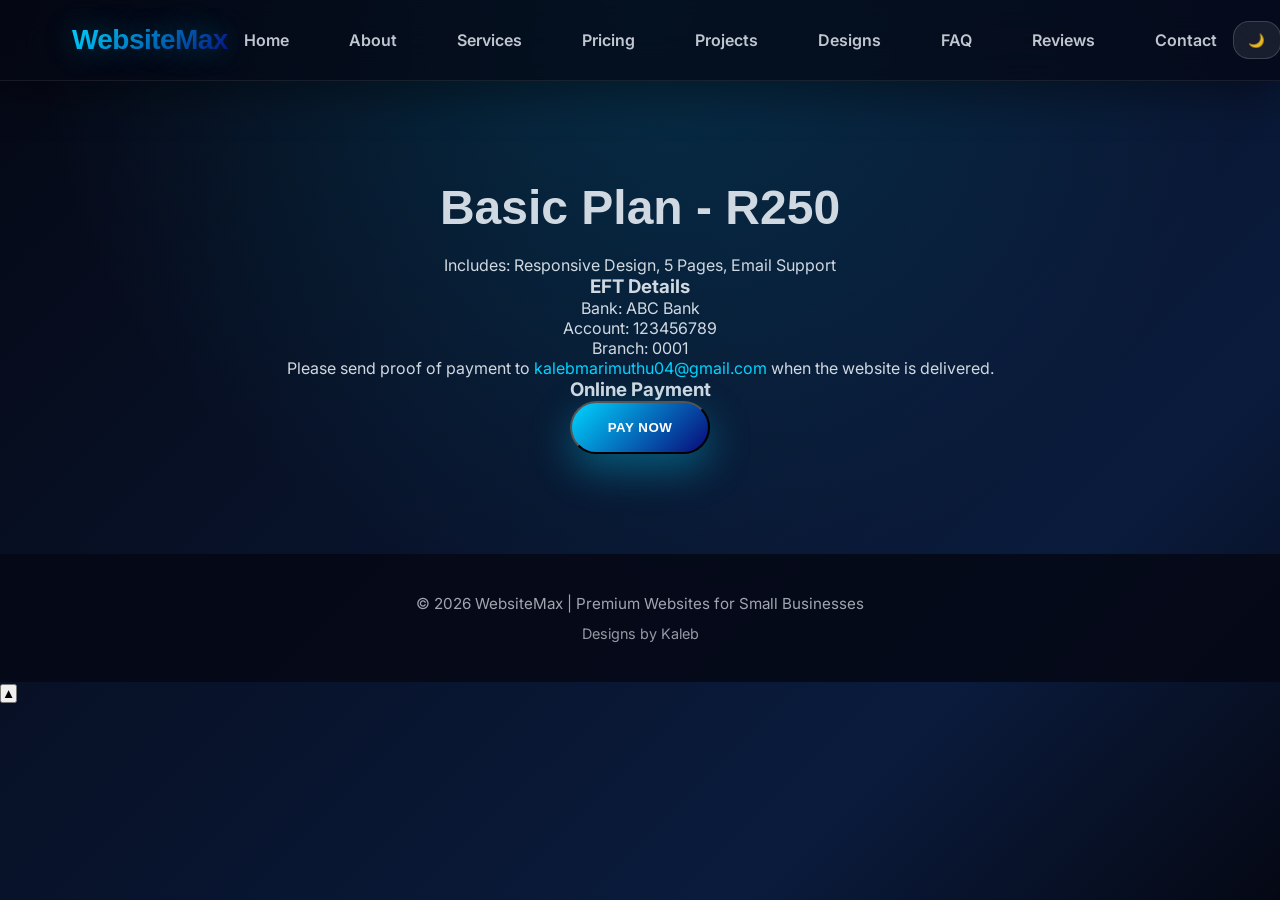
<file: basic.html>
<!DOCTYPE html>
<html lang="en">
<head>
<meta charset="UTF-8">
<meta name="viewport" content="width=device-width, initial-scale=1.0">
<title>Basic Plan Payment - WebsiteMax</title>
<link rel="preconnect" href="https://fonts.googleapis.com">
<link rel="preconnect" href="https://fonts.gstatic.com" crossorigin>
<link href="https://fonts.googleapis.com/css2?family=Inter:wght@400;600;700&display=swap" rel="stylesheet">
<link rel="stylesheet" href="style.css">
<script src="script.js" defer></script>
</head>
<body>
<header>
<div class="container">
<div class="logo">WebsiteMax</div>
<nav class="nav-links" id="navLinks">
<a href="index.html#home">Home</a>
<a href="index.html#about">About</a>
<a href="index.html#services">Services</a>
<a href="index.html#pricing">Pricing</a>
<a href="index.html#projects">Projects</a>
<a href="index.html#inspirations">Designs</a>
<a href="index.html#faq">FAQ</a>
<a href="index.html#reviews">Reviews</a>
<a href="index.html#contact">Contact</a>
</nav>
<button class="nav-toggle" id="navToggle">☰</button>
<button class="dark-toggle" id="darkToggle">🌙</button>
</div>
</header>

<main style="padding:100px 20px; text-align:center;">
  <h2>Basic Plan - R250</h2>
  <p>Includes: Responsive Design, 5 Pages, Email Support</p>
  <div id="paymentOptions">
    <h3>EFT Details</h3>
    <p>Bank: ABC Bank<br>Account: 123456789<br>Branch: 0001</p>
    <p>Please send proof of payment to <a href="mailto:kalebmarimuthu04@gmail.com">kalebmarimuthu04@gmail.com</a> when the website is delivered.</p>
    <h3>Online Payment</h3>
    <button id="gatewayBtn" class="choose-plan">Pay Now</button>
  </div>
</main>

<footer>
<p>© 2026 WebsiteMax | Premium Websites for Small Businesses</p>
<div class="footer-credit">Designs by Kaleb</div>
</footer>

<button id="scrollTopBtn" class="scroll-top">▲</button>

<script>
  const gatewayBtn = document.getElementById('gatewayBtn');
  if(gatewayBtn){
    gatewayBtn.addEventListener('click', () => {
      alert('Redirecting to payment gateway...');
      // here you could redirect to real payment URL
    });
  }
</script>
</body>
</html>
</file>
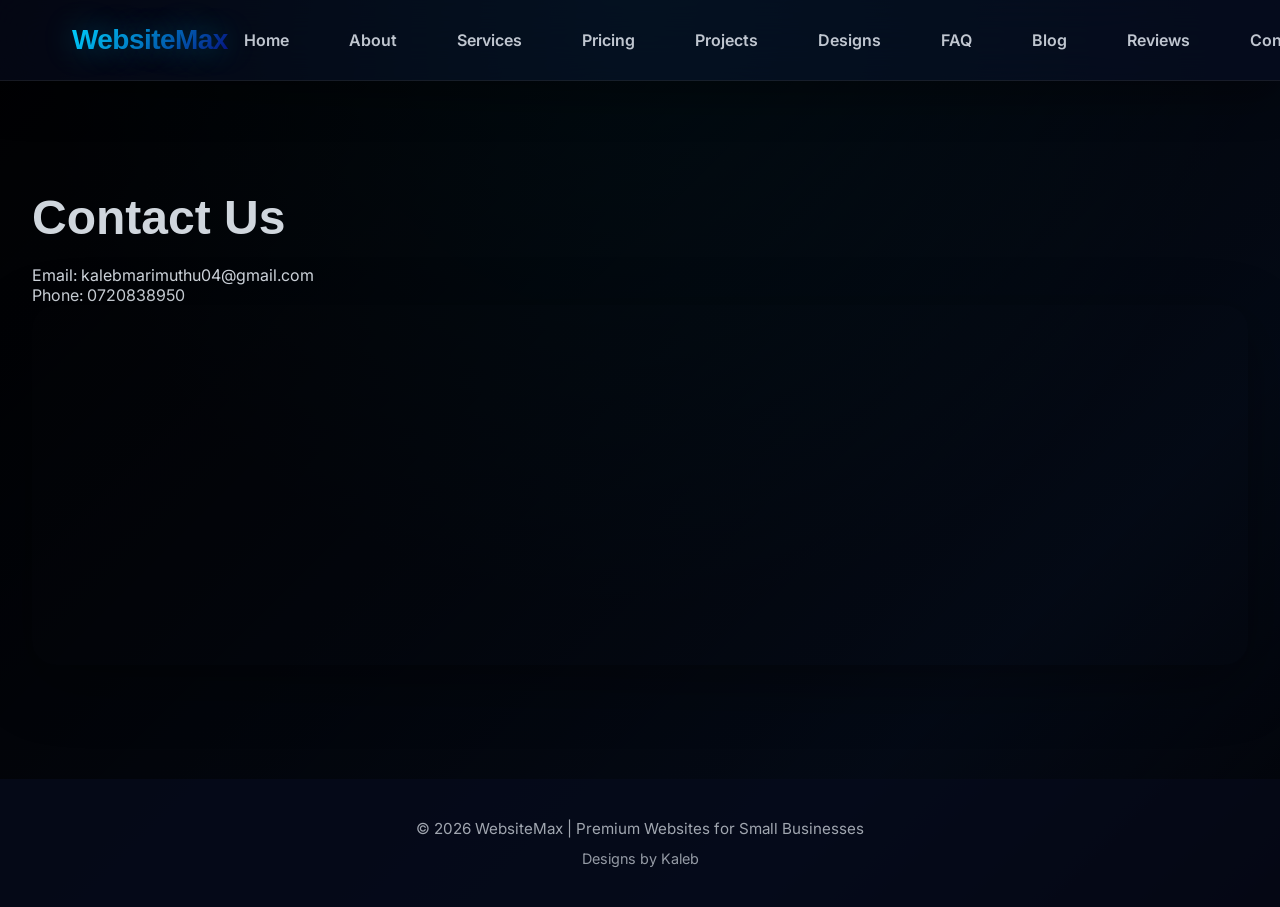
<file: contact.html>
<!DOCTYPE html>
<html lang="en">
<head>
  <meta charset="UTF-8">
  <meta name="viewport" content="width=device-width, initial-scale=1.0">
  <title>Contact - WebsiteMax</title>

  <link rel="preconnect" href="https://fonts.googleapis.com">
  <link rel="preconnect" href="https://fonts.gstatic.com" crossorigin>
  <link href="https://fonts.googleapis.com/css2?family=Inter:wght@400;600;700&display=swap" rel="stylesheet">

  <link rel="stylesheet" href="style.css">

  <script src="script.js" defer></script>
</head>

<body>
  <header>
    <div class="container">
      <div class="logo">WebsiteMax</div>
      <nav class="nav-links" id="navLinks">
        <a href="index.html">Home</a>
        <a href="about.html">About</a>
        <a href="services.html">Services</a>
        <a href="pricing.html">Pricing</a>
        <a href="projects.html">Projects</a>
        <a href="inspirations.html">Designs</a>
        <a href="faq.html">FAQ</a>
        <a href="blog.html">Blog</a>
        <a href="reviews.html">Reviews</a>
        <a href="contact.html">Contact</a>
      </nav>
      <button class="nav-toggle" id="navToggle">☰</button>
      <button class="dark-toggle" id="darkToggle">🌙</button>
    </div>
  </header>

  <section class="contact" id="contact">
    <h2>Contact Us</h2>
    <p>Email: kalebmarimuthu04@gmail.com</p>
    <p>Phone: 0720838950</p>

    <div class="map">
      <iframe src="https://www.google.com/maps/embed?pb=!1m18!1m12!1m3!1d3312.218!2d18.5091!3d-33.8918!2m3!1f0!2f0!3f0!3m2!1i1024!2i768!4f13.1!3m3!1m2!1s0x1dcc5f4c3b3b3b3b%3A0x1234567890abcdef!2sCentury%20City%2C%20Cape%20Town!5e0!3m2!1sen!2sza!4v1234567890!5m2!1sen!2sza" width="100%" height="250" style="border:0;" allowfullscreen="" loading="lazy"></iframe>
    </div>
  </section>

  <footer>
    <p>© 2026 WebsiteMax | Premium Websites for Small Businesses</p>
    <div class="footer-credit">Designs by Kaleb</div>
  </footer>

  <button id="scrollTopBtn" class="scroll-top">▲</button>
</body>
</html>
</file>
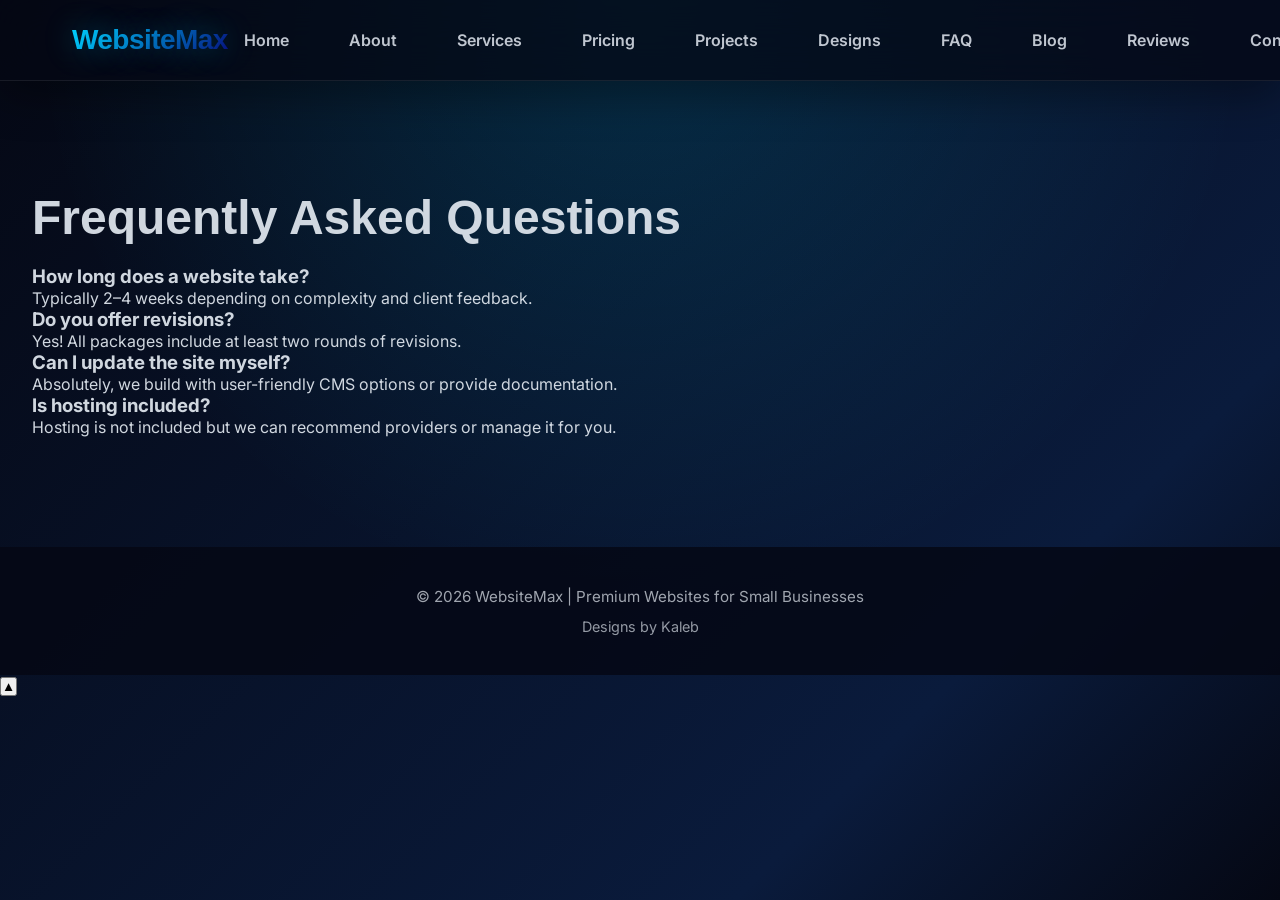
<file: faq.html>
<!DOCTYPE html>
<html lang="en">
<head>
  <meta charset="UTF-8">
  <meta name="viewport" content="width=device-width, initial-scale=1.0">
  <title>FAQ - WebsiteMax</title>

  <link rel="preconnect" href="https://fonts.googleapis.com">
  <link rel="preconnect" href="https://fonts.gstatic.com" crossorigin>
  <link href="https://fonts.googleapis.com/css2?family=Inter:wght@400;600;700&display=swap" rel="stylesheet">

  <link rel="stylesheet" href="style.css">

  <script src="script.js" defer></script>
</head>

<body>
  <header>
    <div class="container">
      <div class="logo">WebsiteMax</div>
      <nav class="nav-links" id="navLinks">
        <a href="index.html">Home</a>
        <a href="about.html">About</a>
        <a href="services.html">Services</a>
        <a href="pricing.html">Pricing</a>
        <a href="projects.html">Projects</a>
        <a href="inspirations.html">Designs</a>
        <a href="faq.html">FAQ</a>
        <a href="blog.html">Blog</a>
        <a href="reviews.html">Reviews</a>
        <a href="contact.html">Contact</a>
      </nav>
      <button class="nav-toggle" id="navToggle">☰</button>
      <button class="dark-toggle" id="darkToggle">🌙</button>
    </div>
  </header>

  <section class="faq" id="faq">
    <h2>Frequently Asked Questions</h2>
    <div class="accordion">
      <div class="item">
        <h3>How long does a website take?</h3>
        <p>Typically 2–4 weeks depending on complexity and client feedback.</p>
      </div>
      <div class="item">
        <h3>Do you offer revisions?</h3>
        <p>Yes! All packages include at least two rounds of revisions.</p>
      </div>
      <div class="item">
        <h3>Can I update the site myself?</h3>
        <p>Absolutely, we build with user-friendly CMS options or provide documentation.</p>
      </div>
      <div class="item">
        <h3>Is hosting included?</h3>
        <p>Hosting is not included but we can recommend providers or manage it for you.</p>
      </div>
    </div>
  </section>

  <footer>
    <p>© 2026 WebsiteMax | Premium Websites for Small Businesses</p>
    <div class="footer-credit">Designs by Kaleb</div>
  </footer>

  <button id="scrollTopBtn" class="scroll-top">▲</button>
</body>
</html>
</file>
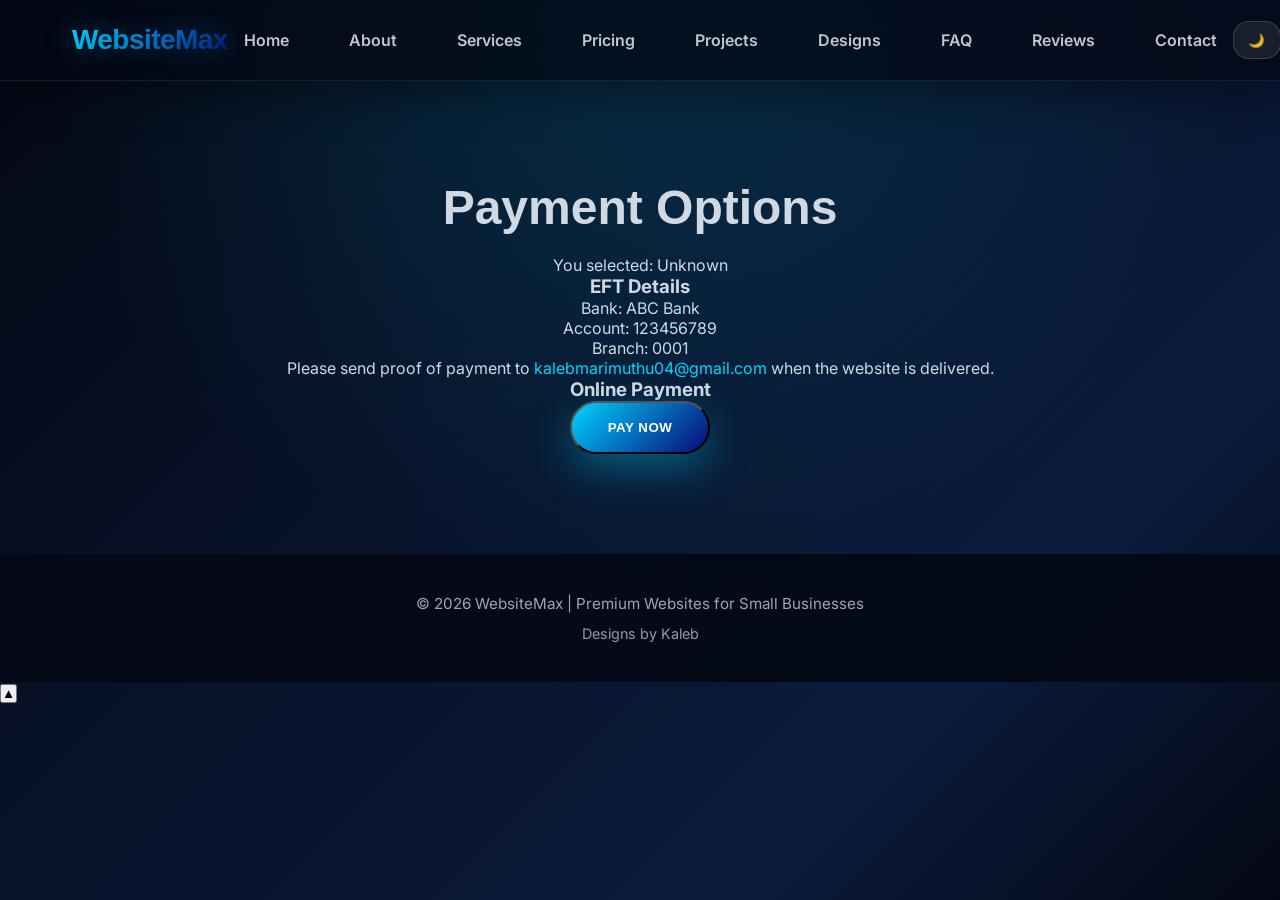
<file: payment.html>
<!DOCTYPE html>
<html lang="en">
<head>
<meta charset="UTF-8">
<meta name="viewport" content="width=device-width, initial-scale=1.0">
<title>Payment - WebsiteMax</title>
<link rel="preconnect" href="https://fonts.googleapis.com">
<link rel="preconnect" href="https://fonts.gstatic.com" crossorigin>
<link href="https://fonts.googleapis.com/css2?family=Inter:wght@400;600;700&display=swap" rel="stylesheet">
<link rel="stylesheet" href="style.css">
<script src="script.js" defer></script>
</head>
<body>
<header>
<div class="container">
<div class="logo">WebsiteMax</div>
<nav class="nav-links" id="navLinks">
<a href="index.html#home">Home</a>
<a href="index.html#about">About</a>
<a href="index.html#services">Services</a>
<a href="index.html#pricing">Pricing</a>
<a href="index.html#projects">Projects</a>
<a href="index.html#inspirations">Designs</a>
<a href="index.html#faq">FAQ</a>
<a href="index.html#reviews">Reviews</a>
<a href="index.html#contact">Contact</a>
</nav>
<button class="nav-toggle" id="navToggle">☰</button>
<button class="dark-toggle" id="darkToggle">🌙</button>
</div>
</header>

<main style="padding:100px 20px; text-align:center;">
  <h2>Payment Options</h2>
  <p id="chosenPlan">You selected: </p>
  <div id="paymentOptions">
    <h3>EFT Details</h3>
    <p>Bank: ABC Bank<br>Account: 123456789<br>Branch: 0001</p>
    <p>Please send proof of payment to <a href="mailto:kalebmarimuthu04@gmail.com">kalebmarimuthu04@gmail.com</a> when the website is delivered.</p>
    <h3>Online Payment</h3>
    <button id="gatewayBtn" class="choose-plan">Pay Now</button>
  </div>
</main>

<footer>
<p>© 2026 WebsiteMax | Premium Websites for Small Businesses</p>
<div class="footer-credit">Designs by Kaleb</div>
</footer>

<button id="scrollTopBtn" class="scroll-top">▲</button>

<script>
  const params = new URLSearchParams(location.search);
  const plan = params.get('plan') || 'Unknown';
  document.getElementById('chosenPlan').textContent = 'You selected: ' + plan;
  const gatewayBtn = document.getElementById('gatewayBtn');
  if(gatewayBtn){
    gatewayBtn.addEventListener('click', () => {
      alert('Redirecting to payment gateway...');
      // here you could redirect to real payment URL
    });
  }
</script>
</body>
</html>
</file>
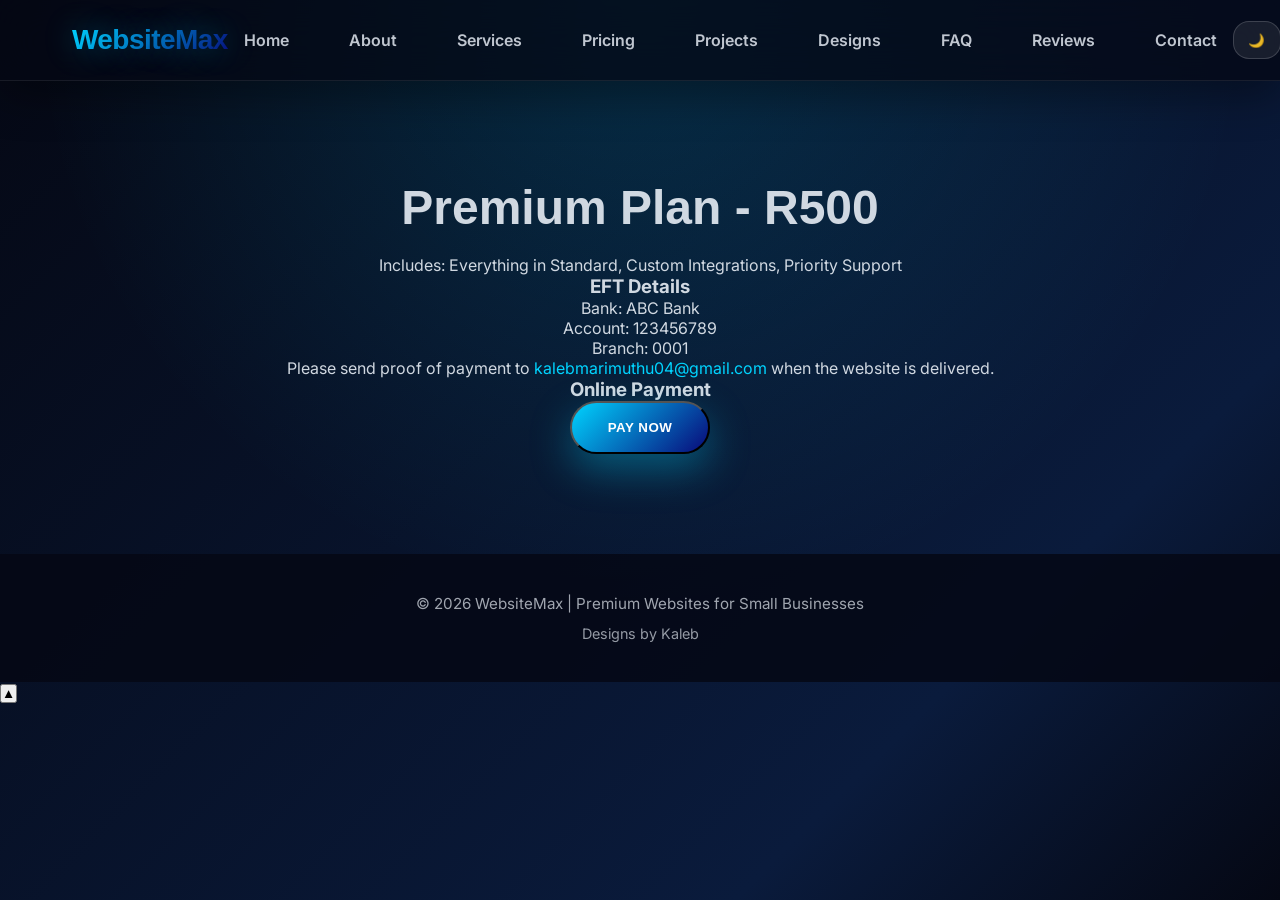
<file: premium.html>
<!DOCTYPE html>
<html lang="en">
<head>
<meta charset="UTF-8">
<meta name="viewport" content="width=device-width, initial-scale=1.0">
<title>Premium Plan Payment - WebsiteMax</title>
<link rel="preconnect" href="https://fonts.googleapis.com">
<link rel="preconnect" href="https://fonts.gstatic.com" crossorigin>
<link href="https://fonts.googleapis.com/css2?family=Inter:wght@400;600;700&display=swap" rel="stylesheet">
<link rel="stylesheet" href="style.css">
<script src="script.js" defer></script>
</head>
<body>
<header>
<div class="container">
<div class="logo">WebsiteMax</div>
<nav class="nav-links" id="navLinks">
<a href="index.html#home">Home</a>
<a href="index.html#about">About</a>
<a href="index.html#services">Services</a>
<a href="index.html#pricing">Pricing</a>
<a href="index.html#projects">Projects</a>
<a href="index.html#inspirations">Designs</a>
<a href="index.html#faq">FAQ</a>
<a href="index.html#reviews">Reviews</a>
<a href="index.html#contact">Contact</a>
</nav>
<button class="nav-toggle" id="navToggle">☰</button>
<button class="dark-toggle" id="darkToggle">🌙</button>
</div>
</header>

<main style="padding:100px 20px; text-align:center;">
  <h2>Premium Plan - R500</h2>
  <p>Includes: Everything in Standard, Custom Integrations, Priority Support</p>
  <div id="paymentOptions">
    <h3>EFT Details</h3>
    <p>Bank: ABC Bank<br>Account: 123456789<br>Branch: 0001</p>
    <p>Please send proof of payment to <a href="mailto:kalebmarimuthu04@gmail.com">kalebmarimuthu04@gmail.com</a> when the website is delivered.</p>
    <h3>Online Payment</h3>
    <button id="gatewayBtn" class="choose-plan">Pay Now</button>
  </div>
</main>

<footer>
<p>© 2026 WebsiteMax | Premium Websites for Small Businesses</p>
<div class="footer-credit">Designs by Kaleb</div>
</footer>

<button id="scrollTopBtn" class="scroll-top">▲</button>

<script>
  const gatewayBtn = document.getElementById('gatewayBtn');
  if(gatewayBtn){
    gatewayBtn.addEventListener('click', () => {
      alert('Redirecting to payment gateway...');
      // here you could redirect to real payment URL
    });
  }
</script>
</body>
</html>
</file>
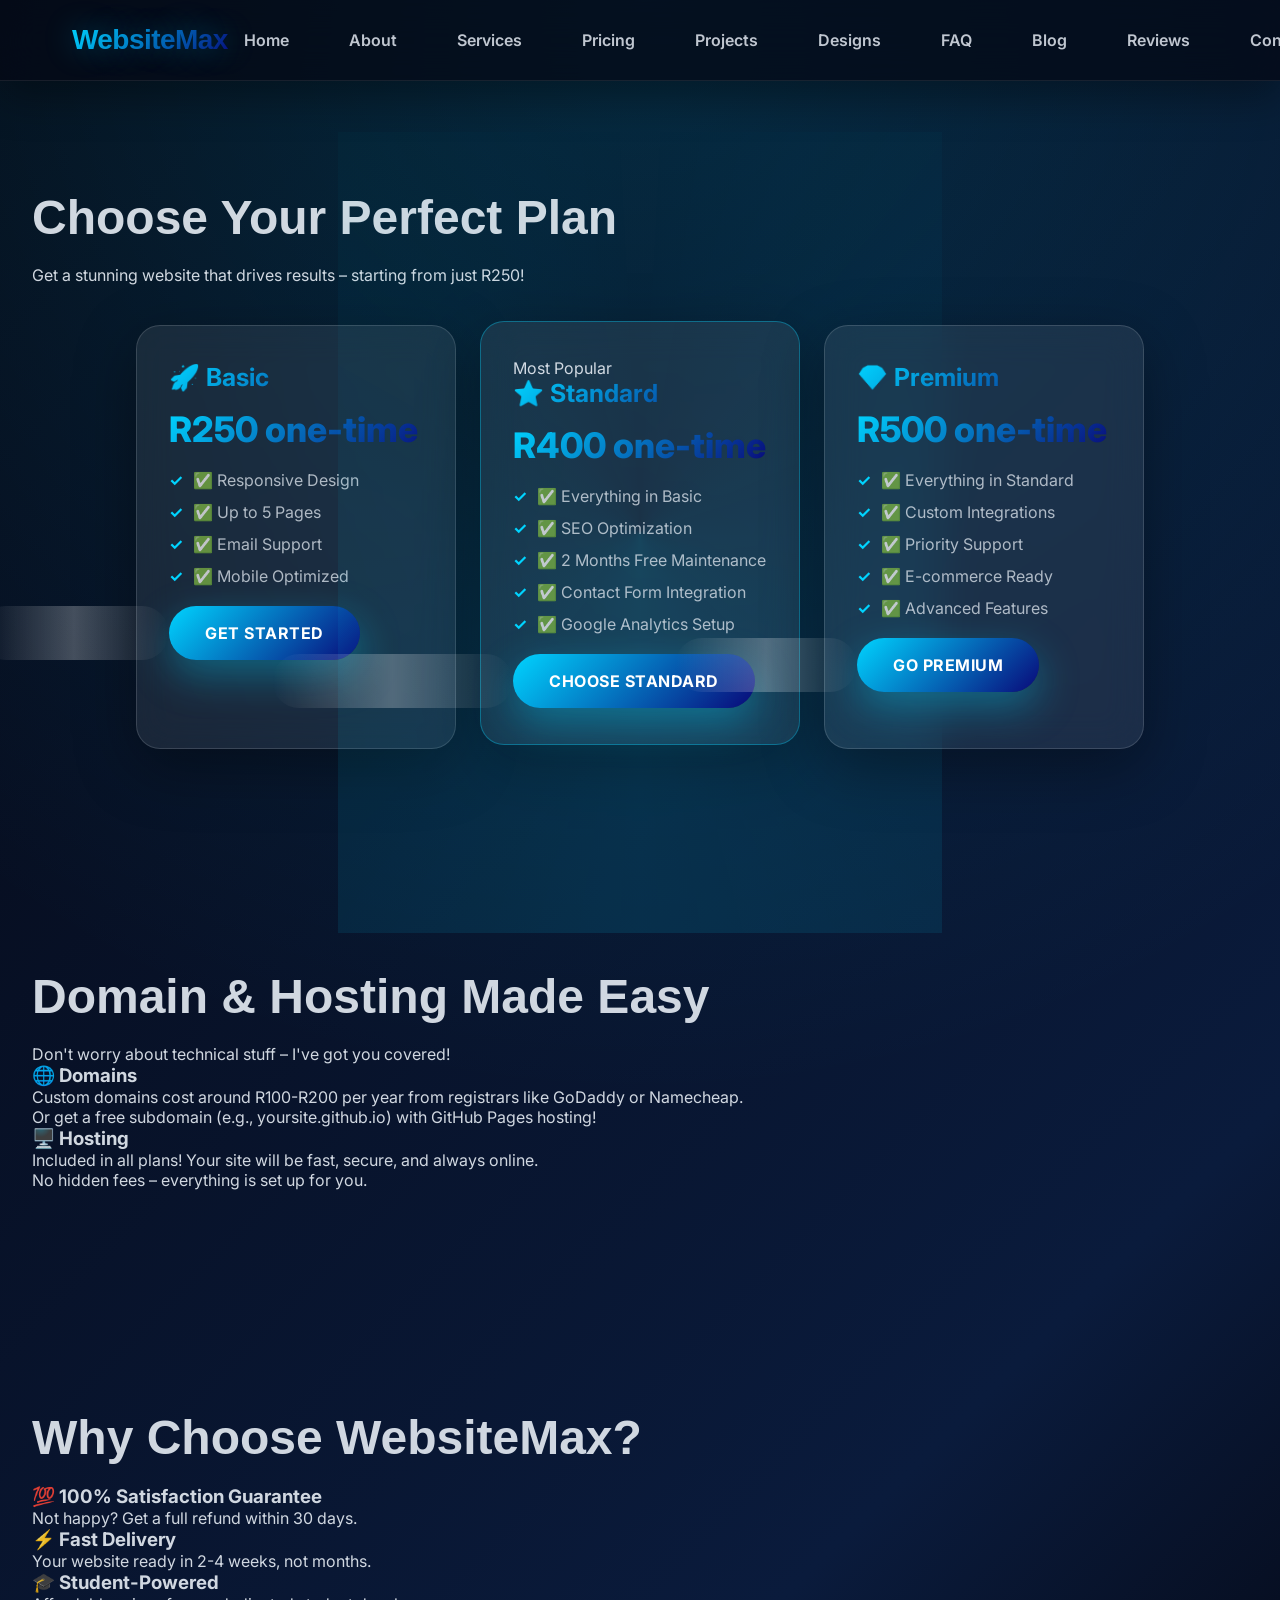
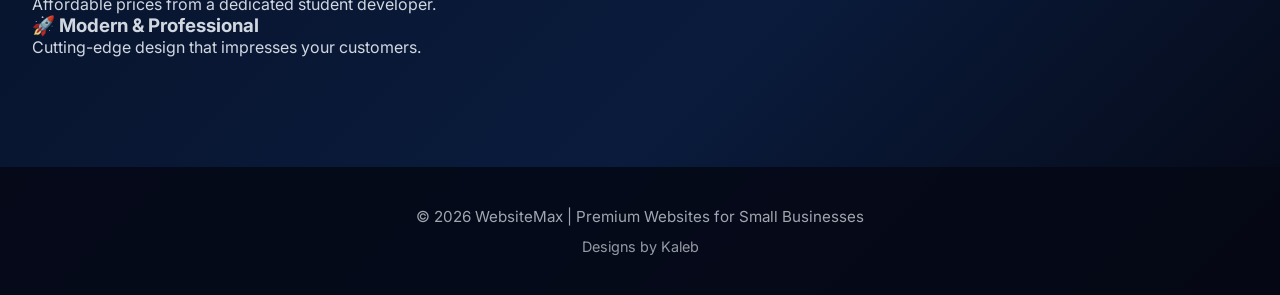
<file: pricing.html>
<!DOCTYPE html>
<html lang="en">
<head>
  <meta charset="UTF-8">
  <meta name="viewport" content="width=device-width, initial-scale=1.0">
  <title>Pricing - WebsiteMax</title>

  <link rel="preconnect" href="https://fonts.googleapis.com">
  <link rel="preconnect" href="https://fonts.gstatic.com" crossorigin>
  <link href="https://fonts.googleapis.com/css2?family=Inter:wght@400;600;700&display=swap" rel="stylesheet">

  <link rel="stylesheet" href="style.css">

  <script src="script.js" defer></script>
</head>

<body>
  <header>
    <div class="container">
      <div class="logo">WebsiteMax</div>
      <nav class="nav-links" id="navLinks">
        <a href="index.html">Home</a>
        <a href="about.html">About</a>
        <a href="services.html">Services</a>
        <a href="pricing.html">Pricing</a>
        <a href="projects.html">Projects</a>
        <a href="inspirations.html">Designs</a>
        <a href="faq.html">FAQ</a>
        <a href="blog.html">Blog</a>
        <a href="reviews.html">Reviews</a>
        <a href="contact.html">Contact</a>
      </nav>
      <button class="nav-toggle" id="navToggle">☰</button>
      <button class="dark-toggle" id="darkToggle">🌙</button>
    </div>
  </header>

  <section class="pricing" id="pricing">
    <h2>Choose Your Perfect Plan</h2>
    <p>Get a stunning website that drives results – starting from just R250!</p>
    <div class="pricing-table">
      <div class="tier">
        <h3>🚀 Basic</h3>
        <p>R250 <span class="small">one-time</span></p>
        <ul>
          <li>✅ Responsive Design</li>
          <li>✅ Up to 5 Pages</li>
          <li>✅ Email Support</li>
          <li>✅ Mobile Optimized</li>
        </ul>
        <a class="choose-plan" href="basic.html">Get Started</a>
      </div>
      <div class="tier featured">
        <div class="badge">Most Popular</div>
        <h3>⭐ Standard</h3>
        <p>R400 <span class="small">one-time</span></p>
        <ul>
          <li>✅ Everything in Basic</li>
          <li>✅ SEO Optimization</li>
          <li>✅ 2 Months Free Maintenance</li>
          <li>✅ Contact Form Integration</li>
          <li>✅ Google Analytics Setup</li>
        </ul>
        <a class="choose-plan" href="standard.html">Choose Standard</a>
      </div>
      <div class="tier">
        <h3>💎 Premium</h3>
        <p>R500 <span class="small">one-time</span></p>
        <ul>
          <li>✅ Everything in Standard</li>
          <li>✅ Custom Integrations</li>
          <li>✅ Priority Support</li>
          <li>✅ E-commerce Ready</li>
          <li>✅ Advanced Features</li>
        </ul>
        <a class="choose-plan" href="premium.html">Go Premium</a>
      </div>
    </div>
  </section>

  <section class="domain-info" id="domain">
    <h2>Domain & Hosting Made Easy</h2>
    <p>Don't worry about technical stuff – I've got you covered!</p>
    <div class="domain-cards">
      <div class="domain-card">
        <h3>🌐 Domains</h3>
        <p>Custom domains cost around R100-R200 per year from registrars like GoDaddy or Namecheap.</p>
        <p>Or get a free subdomain (e.g., yoursite.github.io) with GitHub Pages hosting!</p>
      </div>
      <div class="domain-card">
        <h3>🖥️ Hosting</h3>
        <p>Included in all plans! Your site will be fast, secure, and always online.</p>
        <p>No hidden fees – everything is set up for you.</p>
      </div>
    </div>
  </section>

  <section class="guarantee" id="guarantee">
    <h2>Why Choose WebsiteMax?</h2>
    <div class="guarantee-points">
      <div class="point">
        <h3>💯 100% Satisfaction Guarantee</h3>
        <p>Not happy? Get a full refund within 30 days.</p>
      </div>
      <div class="point">
        <h3>⚡ Fast Delivery</h3>
        <p>Your website ready in 2-4 weeks, not months.</p>
      </div>
      <div class="point">
        <h3>🎓 Student-Powered</h3>
        <p>Affordable prices from a dedicated student developer.</p>
      </div>
      <div class="point">
        <h3>🚀 Modern & Professional</h3>
        <p>Cutting-edge design that impresses your customers.</p>
      </div>
    </div>
  </section>

  <footer>
    <p>© 2026 WebsiteMax | Premium Websites for Small Businesses</p>
    <div class="footer-credit">Designs by Kaleb</div>
  </footer>

  <button id="scrollTopBtn" class="scroll-top">▲</button>
</body>
</html>
</file>
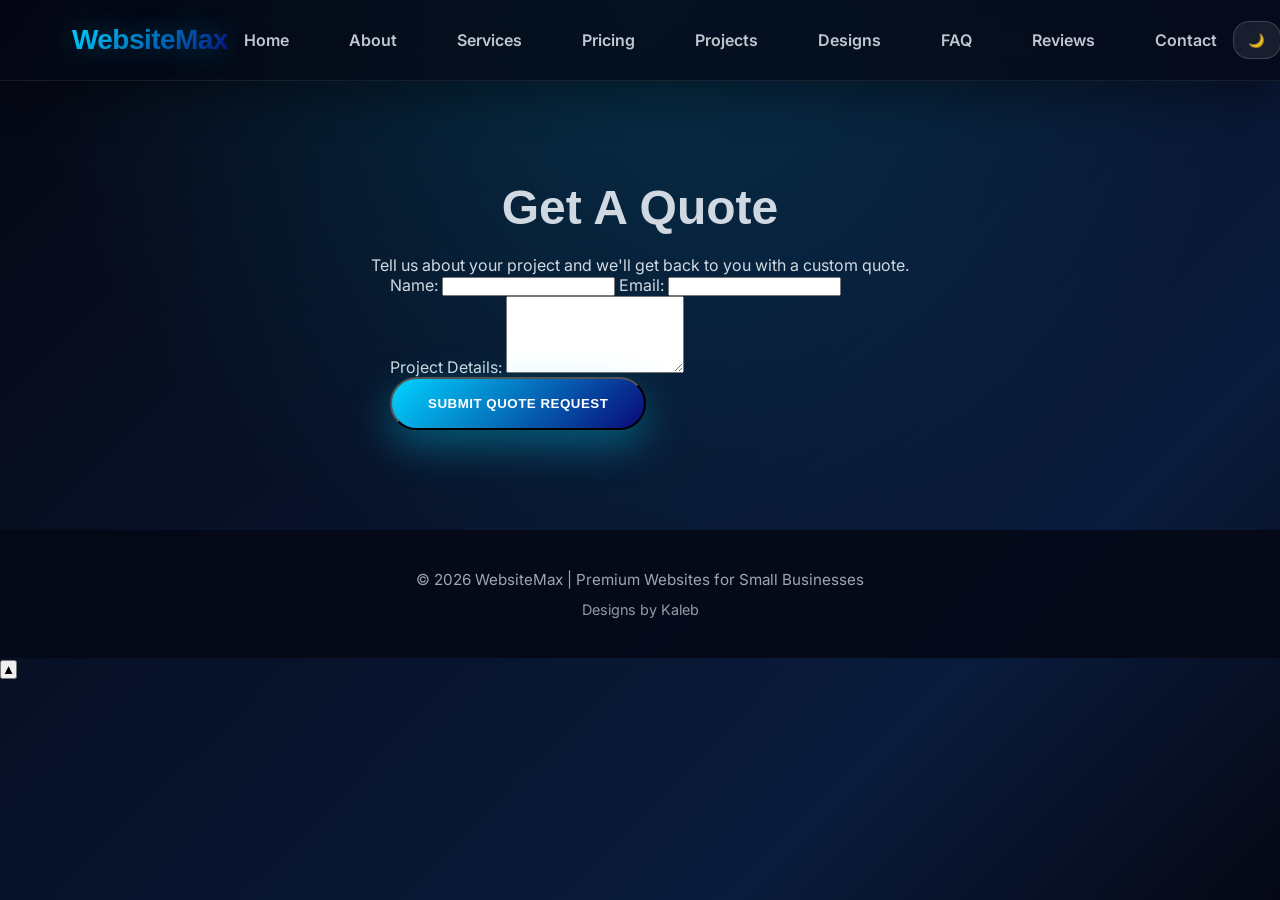
<file: quote.html>
<!DOCTYPE html>
<html lang="en">
<head>
<meta charset="UTF-8">
<meta name="viewport" content="width=device-width, initial-scale=1.0">
<title>Get A Quote - WebsiteMax</title>
<link rel="preconnect" href="https://fonts.googleapis.com">
<link rel="preconnect" href="https://fonts.gstatic.com" crossorigin>
<link href="https://fonts.googleapis.com/css2?family=Inter:wght@400;600;700&display=swap" rel="stylesheet">
<link rel="stylesheet" href="style.css">
<script src="script.js" defer></script>
</head>
<body>
<header>
<div class="container">
<div class="logo">WebsiteMax</div>
<nav class="nav-links" id="navLinks">
<a href="index.html#home">Home</a>
<a href="index.html#about">About</a>
<a href="index.html#services">Services</a>
<a href="index.html#pricing">Pricing</a>
<a href="index.html#projects">Projects</a>
<a href="index.html#inspirations">Designs</a>
<a href="index.html#faq">FAQ</a>
<a href="index.html#reviews">Reviews</a>
<a href="index.html#contact">Contact</a>
</nav>
<button class="nav-toggle" id="navToggle">☰</button>
<button class="dark-toggle" id="darkToggle">🌙</button>
</div>
</header>

<main style="padding:100px 20px; text-align:center;">
  <h2>Get A Quote</h2>
  <p>Tell us about your project and we'll get back to you with a custom quote.</p>
  <form id="quoteForm" style="max-width:500px; margin:0 auto; text-align:left;">
    <label for="name">Name:</label>
    <input type="text" id="name" name="name" required>
    <label for="email">Email:</label>
    <input type="email" id="email" name="email" required>
    <label for="message">Project Details:</label>
    <textarea id="message" name="message" rows="5" required></textarea>
    <button type="submit" class="choose-plan">Submit Quote Request</button>
  </form>
</main>

<footer>
<p>© 2026 WebsiteMax | Premium Websites for Small Businesses</p>
<div class="footer-credit">Designs by Kaleb</div>
</footer>

<button id="scrollTopBtn" class="scroll-top">▲</button>

<script>
  const quoteForm = document.getElementById('quoteForm');
  if(quoteForm){
    quoteForm.addEventListener('submit', e => {
      e.preventDefault();
      alert('Thank you! We\'ll get back to you soon.');
      quoteForm.reset();
    });
  }
</script>
</body>
</html>
</file>
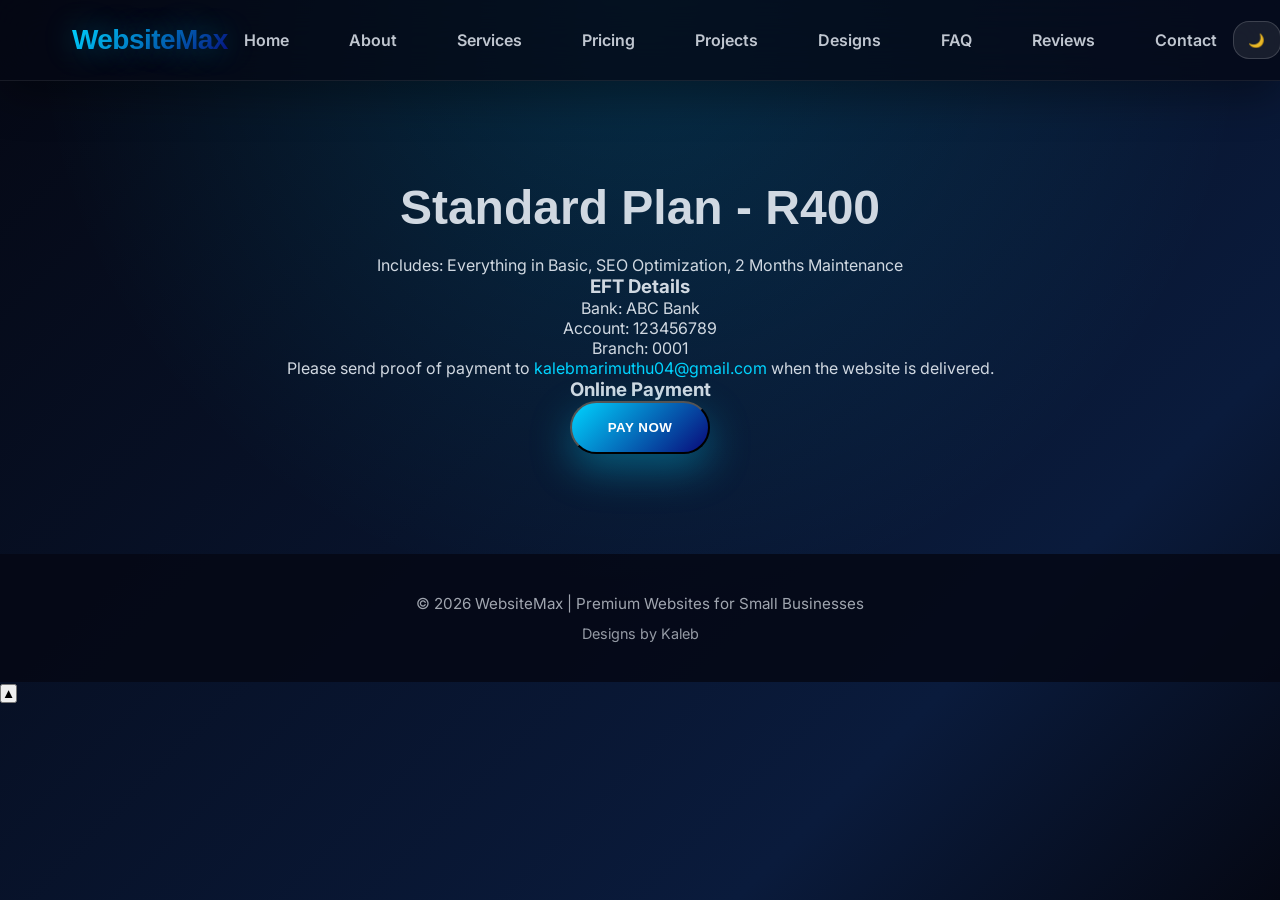
<file: standard.html>
<!DOCTYPE html>
<html lang="en">
<head>
<meta charset="UTF-8">
<meta name="viewport" content="width=device-width, initial-scale=1.0">
<title>Standard Plan Payment - WebsiteMax</title>
<link rel="preconnect" href="https://fonts.googleapis.com">
<link rel="preconnect" href="https://fonts.gstatic.com" crossorigin>
<link href="https://fonts.googleapis.com/css2?family=Inter:wght@400;600;700&display=swap" rel="stylesheet">
<link rel="stylesheet" href="style.css">
<script src="script.js" defer></script>
</head>
<body>
<header>
<div class="container">
<div class="logo">WebsiteMax</div>
<nav class="nav-links" id="navLinks">
<a href="index.html#home">Home</a>
<a href="index.html#about">About</a>
<a href="index.html#services">Services</a>
<a href="index.html#pricing">Pricing</a>
<a href="index.html#projects">Projects</a>
<a href="index.html#inspirations">Designs</a>
<a href="index.html#faq">FAQ</a>
<a href="index.html#reviews">Reviews</a>
<a href="index.html#contact">Contact</a>
</nav>
<button class="nav-toggle" id="navToggle">☰</button>
<button class="dark-toggle" id="darkToggle">🌙</button>
</div>
</header>

<main style="padding:100px 20px; text-align:center;">
  <h2>Standard Plan - R400</h2>
  <p>Includes: Everything in Basic, SEO Optimization, 2 Months Maintenance</p>
  <div id="paymentOptions">
    <h3>EFT Details</h3>
    <p>Bank: ABC Bank<br>Account: 123456789<br>Branch: 0001</p>
    <p>Please send proof of payment to <a href="mailto:kalebmarimuthu04@gmail.com">kalebmarimuthu04@gmail.com</a> when the website is delivered.</p>
    <h3>Online Payment</h3>
    <button id="gatewayBtn" class="choose-plan">Pay Now</button>
  </div>
</main>

<footer>
<p>© 2026 WebsiteMax | Premium Websites for Small Businesses</p>
<div class="footer-credit">Designs by Kaleb</div>
</footer>

<button id="scrollTopBtn" class="scroll-top">▲</button>

<script>
  const gatewayBtn = document.getElementById('gatewayBtn');
  if(gatewayBtn){
    gatewayBtn.addEventListener('click', () => {
      alert('Redirecting to payment gateway...');
      // here you could redirect to real payment URL
    });
  }
</script>
</body>
</html>
</file>
<file: style.css>
﻿/* Premium Design System */
:root {
  --bg-dark: #050814;
  --bg-mid: rgba(255, 255, 255, 0.05);
  --surface: rgba(255, 255, 255, 0.12);
  --border: rgba(255, 255, 255, 0.14);
  --text: rgba(226, 232, 240, 0.92);
  --muted: rgba(226, 232, 240, 0.7);
  --accent: #00d4ff;
  --accent2: #090979;
  --shadow: 0 18px 60px rgba(0, 0, 0, 0.35);
  --radius: 24px;
  --transition: 0.4s cubic-bezier(0.4, 0, 0.2, 1);
}

/* Reset */
* {
  margin: 0;
  padding: 0;
  box-sizing: border-box;
}

html {
  scroll-behavior: smooth;
}

body {
  font-family: 'Inter', -apple-system, BlinkMacSystemFont, 'Segoe UI', sans-serif;
  min-height: 100vh;
  background: radial-gradient(circle at top, rgba(0, 212, 255, 0.15), transparent 55%),
              linear-gradient(135deg, #050814 0%, #0a1b3c 75%, #050814 100%);
  color: var(--text);
  padding-top: 80px;
  -webkit-font-smoothing: antialiased;
  -moz-osx-font-smoothing: grayscale;
}

a {
  color: var(--accent);
  text-decoration: none;
  transition: color var(--transition);
}

a:hover,
a:focus {
  color: #00f6ff;
  outline: none;
}

/* Layout */
.container {
  max-width: 1200px;
  margin: 0 auto;
  padding: 0 2rem;
  display: flex;
  align-items: center;
  justify-content: space-between;
  height: 80px;
}

/* Header */
header {
  position: fixed;
  top: 0;
  left: 0;
  right: 0;
  background: rgba(5, 8, 20, 0.72);
  backdrop-filter: blur(18px);
  -webkit-backdrop-filter: blur(18px);
  border-bottom: 1px solid rgba(255, 255, 255, 0.08);
  box-shadow: 0 16px 40px rgba(0, 0, 0, 0.35);
  z-index: 1000;
  transition: all var(--transition);
}

.logo {
  font-family: 'Poppins', sans-serif;
  font-size: 1.75rem;
  font-weight: 800;
  letter-spacing: -0.02em;
  background: linear-gradient(135deg, var(--accent), var(--accent2));
  -webkit-background-clip: text;
  -webkit-text-fill-color: transparent;
  text-shadow: 0 0 30px rgba(0, 212, 255, 0.35);
}

.nav-links {
  display: flex;
  gap: 1.75rem;
  align-items: center;
}

.nav-links a {
  padding: 0.65rem 1rem;
  border-radius: 14px;
  font-weight: 600;
  color: rgba(226, 232, 240, 0.85);
  transition: background var(--transition), transform var(--transition), color var(--transition);
}

.nav-links a:hover,
.nav-links a:focus {
  background: rgba(0, 212, 255, 0.12);
  color: white;
  transform: translateY(-1px);
}

.nav-toggle {
  display: none;
  border: none;
  background: linear-gradient(135deg, var(--accent), var(--accent2));
  color: white;
  padding: 0.75rem;
  border-radius: 16px;
  cursor: pointer;
  box-shadow: 0 10px 30px rgba(0, 212, 255, 0.25);
  transition: transform var(--transition);
}

.nav-toggle:hover {
  transform: scale(1.05);
}

.dark-toggle {
  border: 1px solid rgba(255, 255, 255, 0.16);
  background: rgba(255, 255, 255, 0.08);
  padding: 0.65rem 0.9rem;
  border-radius: 16px;
  cursor: pointer;
  color: rgba(226, 232, 240, 0.9);
  transition: all var(--transition);
}

/* Hero */
.hero {
  position: relative;
  padding: 150px 2rem 90px;
  text-align: center;
  overflow: hidden;
}

.hero::before {
  content: '';
  position: absolute;
  inset: 0;
  background: radial-gradient(circle at 25% 30%, rgba(0, 212, 255, 0.25), transparent 55%),
              radial-gradient(circle at 75% 35%, rgba(255, 0, 212, 0.18), transparent 60%);
  opacity: 0.7;
  mix-blend-mode: screen;
  pointer-events: none;
}

.hero-content {
  position: relative;
  z-index: 2;
  max-width: 900px;
  margin: 0 auto;
}

.hero h1 {
  font-family: 'Poppins', sans-serif;
  font-size: clamp(2.6rem, 5vw, 4rem);
  line-height: 1.05;
  letter-spacing: -0.015em;
  margin-bottom: 1.25rem;
  background: linear-gradient(135deg, rgba(255, 255, 255, 0.95), rgba(255, 255, 255, 0.6));
  -webkit-background-clip: text;
  -webkit-text-fill-color: transparent;
}

.hero p {
  font-size: clamp(1.05rem, 2.5vw, 1.3rem);
  max-width: 720px;
  margin: 0 auto 2.25rem;
  color: rgba(226, 232, 240, 0.85);
  line-height: 1.6;
}

.hero-stats {
  display: flex;
  justify-content: center;
  flex-wrap: wrap;
  gap: 1.5rem;
}

.stat {
  background: rgba(255, 255, 255, 0.08);
  border: 1px solid rgba(255, 255, 255, 0.14);
  border-radius: var(--radius);
  padding: 1.5rem 1.75rem;
  min-width: 180px;
  box-shadow: var(--shadow);
  backdrop-filter: blur(18px);
  -webkit-backdrop-filter: blur(18px);
  transition: transform var(--transition), box-shadow var(--transition);
}

.stat:hover {
  transform: translateY(-6px);
  box-shadow: 0 22px 70px rgba(0, 0, 0, 0.4);
}

.stat-number {
  display: block;
  font-size: 2.6rem;
  font-weight: 800;
  color: white;
  margin-bottom: 0.25rem;
}

.stat-text {
  font-size: 0.95rem;
  color: rgba(226, 232, 240, 0.75);
}

/* Sections */
section {
  padding: 110px 2rem;
}

h2 {
  font-family: 'Poppins', sans-serif;
  font-size: clamp(2.2rem, 4vw, 3rem);
  margin-bottom: 1.25rem;
  color: rgba(226, 232, 240, 0.92);
}

/* Cards */
.card {
  background: rgba(255, 255, 255, 0.1);
  border: 1px solid rgba(255, 255, 255, 0.14);
  border-radius: var(--radius);
  padding: 2.25rem;
  box-shadow: var(--shadow);
  backdrop-filter: blur(18px);
  -webkit-backdrop-filter: blur(18px);
  transition: transform var(--transition), box-shadow var(--transition), border-color var(--transition);
}

.card:hover {
  transform: translateY(-10px);
  border-color: rgba(0, 212, 255, 0.35);
  box-shadow: 0 28px 90px rgba(0, 0, 0, 0.5);
}

/* Service Cards */
.services {
  text-align: center;
}

.services .service-card {
  width: 100%;
  max-width: 340px;
  margin: 1.25rem;
  padding: 2.5rem 2rem;
  position: relative;
}

.service-card::before {
  content: '';
  position: absolute;
  top: 0;
  left: -100%;
  width: 100%;
  height: 100%;
  background: linear-gradient(90deg, transparent, rgba(0, 212, 255, 0.1), transparent);
  transition: left var(--transition);
  z-index: 1;
}

.service-card:hover::before {
  left: 100%;
}

.service-card .icon {
  width: 80px;
  height: 80px;
  border-radius: 50%;
  display: flex;
  align-items: center;
  justify-content: center;
  margin: 0 auto 1.5rem;
  background: linear-gradient(135deg, var(--accent) 0%, var(--accent2) 100%);
  box-shadow: 0 12px 35px rgba(0, 212, 255, 0.25);
  transition: transform var(--transition), box-shadow var(--transition);
  position: relative;
  z-index: 2;
}

.service-card:hover .icon {
  transform: scale(1.1) rotate(5deg);
  box-shadow: 0 18px 50px rgba(0, 212, 255, 0.35);
}

.service-card h3 {
  font-size: clamp(1.5rem, 4vw, 1.75rem);
  margin-bottom: 0.75rem;
  background: linear-gradient(135deg, rgba(226, 232, 240, 0.95), rgba(226, 232, 240, 0.6));
  -webkit-background-clip: text;
  -webkit-text-fill-color: transparent;
}

.service-card p {
  color: rgba(226, 232, 240, 0.75);
  line-height: 1.6;
}

/* Pricing */
.pricing-table {
  display: flex;
  justify-content: center;
  flex-wrap: wrap;
  gap: 1.5rem;
  margin-top: 2.5rem;
}

.tier {
  width: 100%;
  max-width: 320px;
  position: relative;
  padding: 2.25rem 2rem;
  border-radius: var(--radius);
  background: rgba(255, 255, 255, 0.08);
  border: 1px solid rgba(255, 255, 255, 0.14);
  box-shadow: var(--shadow);
  backdrop-filter: blur(18px);
  -webkit-backdrop-filter: blur(18px);
  transition: transform var(--transition), box-shadow var(--transition), border-color var(--transition);
}

.tier:hover {
  transform: translateY(-8px);
  border-color: rgba(0, 212, 255, 0.35);
  box-shadow: 0 28px 90px rgba(0, 0, 0, 0.5);
}

.tier.featured {
  border-color: rgba(0, 212, 255, 0.35);
  transform: translateY(-4px);
}

.tier.featured::before {
  content: '';
  position: absolute;
  top: -45%;
  left: -45%;
  width: 190%;
  height: 190%;
  background: conic-gradient(from 0deg, transparent, rgba(0, 212, 255, 0.12), transparent);
  animation: rotate 10s linear infinite;
  z-index: 0;
}

.tier > * {
  position: relative;
  z-index: 1;
}

.tier h3 {
  margin-bottom: 0.5rem;
  font-size: 1.55rem;
  background: linear-gradient(135deg, var(--accent), var(--accent2));
  -webkit-background-clip: text;
  -webkit-text-fill-color: transparent;
}

.tier p {
  font-size: 2.2rem;
  font-weight: 800;
  margin: 1rem 0;
  background: linear-gradient(135deg, var(--accent), var(--accent2));
  -webkit-background-clip: text;
  -webkit-text-fill-color: transparent;
}

.tier ul {
  list-style: none;
  padding: 0;
  margin: 1.25rem 0;
}

.tier ul li {
  margin: 0.75rem 0;
  padding-left: 1.5rem;
  color: rgba(226, 232, 240, 0.75);
  position: relative;
  font-size: 1rem;
}

.tier ul li::before {
  content: '✓';
  position: absolute;
  left: 0;
  color: var(--accent);
  font-weight: 700;
}

.choose-plan {
  display: inline-flex;
  align-items: center;
  justify-content: center;
  padding: 1.05rem 2.25rem;
  background: linear-gradient(135deg, var(--accent), var(--accent2));
  color: white;
  border-radius: 999px;
  font-weight: 700;
  text-transform: uppercase;
  letter-spacing: 0.5px;
  transition: transform var(--transition), box-shadow var(--transition);
  box-shadow: 0 15px 40px rgba(0, 212, 255, 0.35);
}

.choose-plan::before {
  content: '';
  position: absolute;
  top: 0;
  left: -100%;
  width: 100%;
  height: 100%;
  background: linear-gradient(90deg, transparent, rgba(255, 255, 255, 0.25), transparent);
  transition: left var(--transition);
  z-index: 0;
  border-radius: 999px;
}

.choose-plan:hover::before {
  left: 100%;
}

.choose-plan:hover {
  transform: translateY(-3px);
  box-shadow: 0 20px 55px rgba(0, 212, 255, 0.45);
}

/* Reviews */
.reviews {
  background: radial-gradient(circle at top, rgba(0, 212, 255, 0.12), transparent 65%),
              linear-gradient(135deg, #050814 0%, #0d1c3b 100%);
  padding-top: 120px;
}

.reviews-header {
  text-align: center;
  margin-bottom: 3rem;
}

.rating-display {
  display: inline-flex;
  align-items: center;
  gap: 1.25rem;
  padding: 1.75rem 2rem;
  background: rgba(255, 255, 255, 0.08);
  border-radius: 28px;
  border: 1px solid rgba(255, 255, 255, 0.14);
  backdrop-filter: blur(18px);
  -webkit-backdrop-filter: blur(18px);
  box-shadow: var(--shadow);
  margin: 0 auto;
}

.rating-display .stars {
  font-size: 2.5rem;
  background: linear-gradient(135deg, var(--accent), var(--accent2));
  -webkit-background-clip: text;
  -webkit-text-fill-color: transparent;
  text-shadow: 0 2px 6px rgba(0, 0, 0, 0.25);
}

.rating-info {
  text-align: left;
}

.rating-number {
  font-size: clamp(3rem, 8vw, 4rem);
  font-weight: 800;
  background: linear-gradient(135deg, var(--accent), var(--accent2));
  -webkit-background-clip: text;
  -webkit-text-fill-color: transparent;
}

.rating-text {
  font-size: 0.9rem;
  color: rgba(226, 232, 240, 0.8);
}

.review {
  background: rgba(255, 255, 255, 0.08);
  border: 1px solid rgba(255, 255, 255, 0.14);
  padding: 2.25rem;
  border-radius: var(--radius);
  box-shadow: var(--shadow);
  backdrop-filter: blur(18px);
  -webkit-backdrop-filter: blur(18px);
  margin: 1.5rem 0;
  transition: transform var(--transition), box-shadow var(--transition);
}

.review:hover {
  transform: translateY(-6px);
  box-shadow: 0 28px 85px rgba(0, 0, 0, 0.45);
}

.review .avatar {
  width: 70px;
  height: 70px;
  border-radius: 50%;
  margin-bottom: 1rem;
  border: 2px solid rgba(255, 255, 255, 0.2);
}

.review .stars {
  font-size: 1.2rem;
  background: linear-gradient(135deg, var(--accent), var(--accent2));
  -webkit-background-clip: text;
  -webkit-text-fill-color: transparent;
  margin-bottom: 1rem;
}

.review p {
  font-style: italic;
  color: rgba(226, 232, 240, 0.75);
  position: relative;
  margin-bottom: 1rem;
}

.review p::before {
  content: '"';
  font-size: 3.5rem;
  color: rgba(0, 212, 255, 0.2);
  position: absolute;
  top: -18px;
  left: -18px;
}

.review b {
  color: rgba(226, 232, 240, 0.9);
  font-weight: 700;
}

/* Contact */
.contact {
  background: linear-gradient(135deg, rgba(0, 0, 0, 0.85), rgba(0, 0, 0, 0.6));
}

.contact-info {
  display: grid;
  grid-template-columns: repeat(auto-fit, minmax(280px, 1fr));
  gap: 2rem;
  margin-bottom: 3rem;
}

.contact-item {
  background: rgba(255, 255, 255, 0.08);
  border: 1px solid rgba(255, 255, 255, 0.14);
  border-radius: var(--radius);
  padding: 2rem;
  display: flex;
  align-items: center;
  gap: 1.2rem;
  box-shadow: var(--shadow);
  backdrop-filter: blur(18px);
  -webkit-backdrop-filter: blur(18px);
  transition: transform var(--transition), box-shadow var(--transition);
}

.contact-item:hover {
  transform: translateY(-6px);
  box-shadow: 0 28px 85px rgba(0, 0, 0, 0.45);
}

.contact-icon {
  width: 70px;
  height: 70px;
  border-radius: 50%;
  background: linear-gradient(135deg, var(--accent), var(--accent2));
  display: flex;
  align-items: center;
  justify-content: center;
  font-size: 1.8rem;
  color: white;
  box-shadow: 0 12px 36px rgba(0, 212, 255, 0.35);
}

.contact-details h3 {
  margin-bottom: 0.5rem;
  font-size: 1.2rem;
  color: rgba(226, 232, 240, 0.92);
}

.contact-details p {
  margin: 0;
  color: rgba(226, 232, 240, 0.75);
  line-height: 1.5;
}

.map iframe {
  width: 100%;
  height: 360px;
  border-radius: var(--radius);
  border: 1px solid rgba(255, 255, 255, 0.14);
  box-shadow: var(--shadow);
  transition: transform var(--transition), box-shadow var(--transition);
}

.map iframe:hover {
  transform: scale(1.01);
  box-shadow: 0 28px 90px rgba(0, 0, 0, 0.45);
}

/* Footer */
footer {
  background: rgba(5, 8, 20, 0.85);
  color: rgba(226, 232, 240, 0.7);
  text-align: center;
  padding: 2.5rem 2rem;
}

footer p {
  margin: 0;
  font-size: 0.95rem;
}

.footer-credit {
  margin-top: 0.75rem;
  font-size: 0.9rem;
  color: rgba(226, 232, 240, 0.65);
}

/* Keyframes */
@keyframes rotate {
  from { transform: rotate(0deg); }
  to { transform: rotate(360deg); }
}

/* Responsive */
@media (max-width: 768px) {
  .container {
    flex-direction: column;
    align-items: flex-start;
    height: auto;
    padding: 0.75rem 1.5rem;
  }

  .nav-links {
    display: none;
    flex-direction: column;
    width: 100%;
    gap: 0.75rem;
    margin-top: 1rem;
    background: rgba(5, 8, 20, 0.82);
    padding: 1.25rem;
    border-radius: 20px;
    border: 1px solid rgba(255, 255, 255, 0.12);
  }

  .nav-links.show {
    display: flex;
  }

  .nav-toggle {
    display: block;
  }

  .hero {
    padding: 140px 1.5rem 80px;
  }

  section {
    padding: 90px 1.5rem;
  }

  .services .service-card,
  .tier,
  .review,
  .contact-item {
    width: 100%;
    margin: 1rem 0;
  }

  .pricing-table {
    flex-direction: column;
    align-items: center;
  }

  .tier.featured {
    order: -1;
    transform: translateY(-5px);
  }
}

/* Reduced Motion */
@media (prefers-reduced-motion: reduce) {
  * {
    animation-duration: 0.01ms !important;
    animation-iteration-count: 1 !important;
    transition-duration: 0.01ms !important;
    scroll-behavior: auto !important;
  }
}

/* Accessibility */
.skip-link {
  position: absolute;
  top: -40px;
  left: 8px;
  background: var(--accent);
  color: white;
  padding: 10px 14px;
  border-radius: 6px;
  z-index: 1100;
  transition: top 0.2s ease;
}

.skip-link:focus {
  top: 8px;
}
</file>
